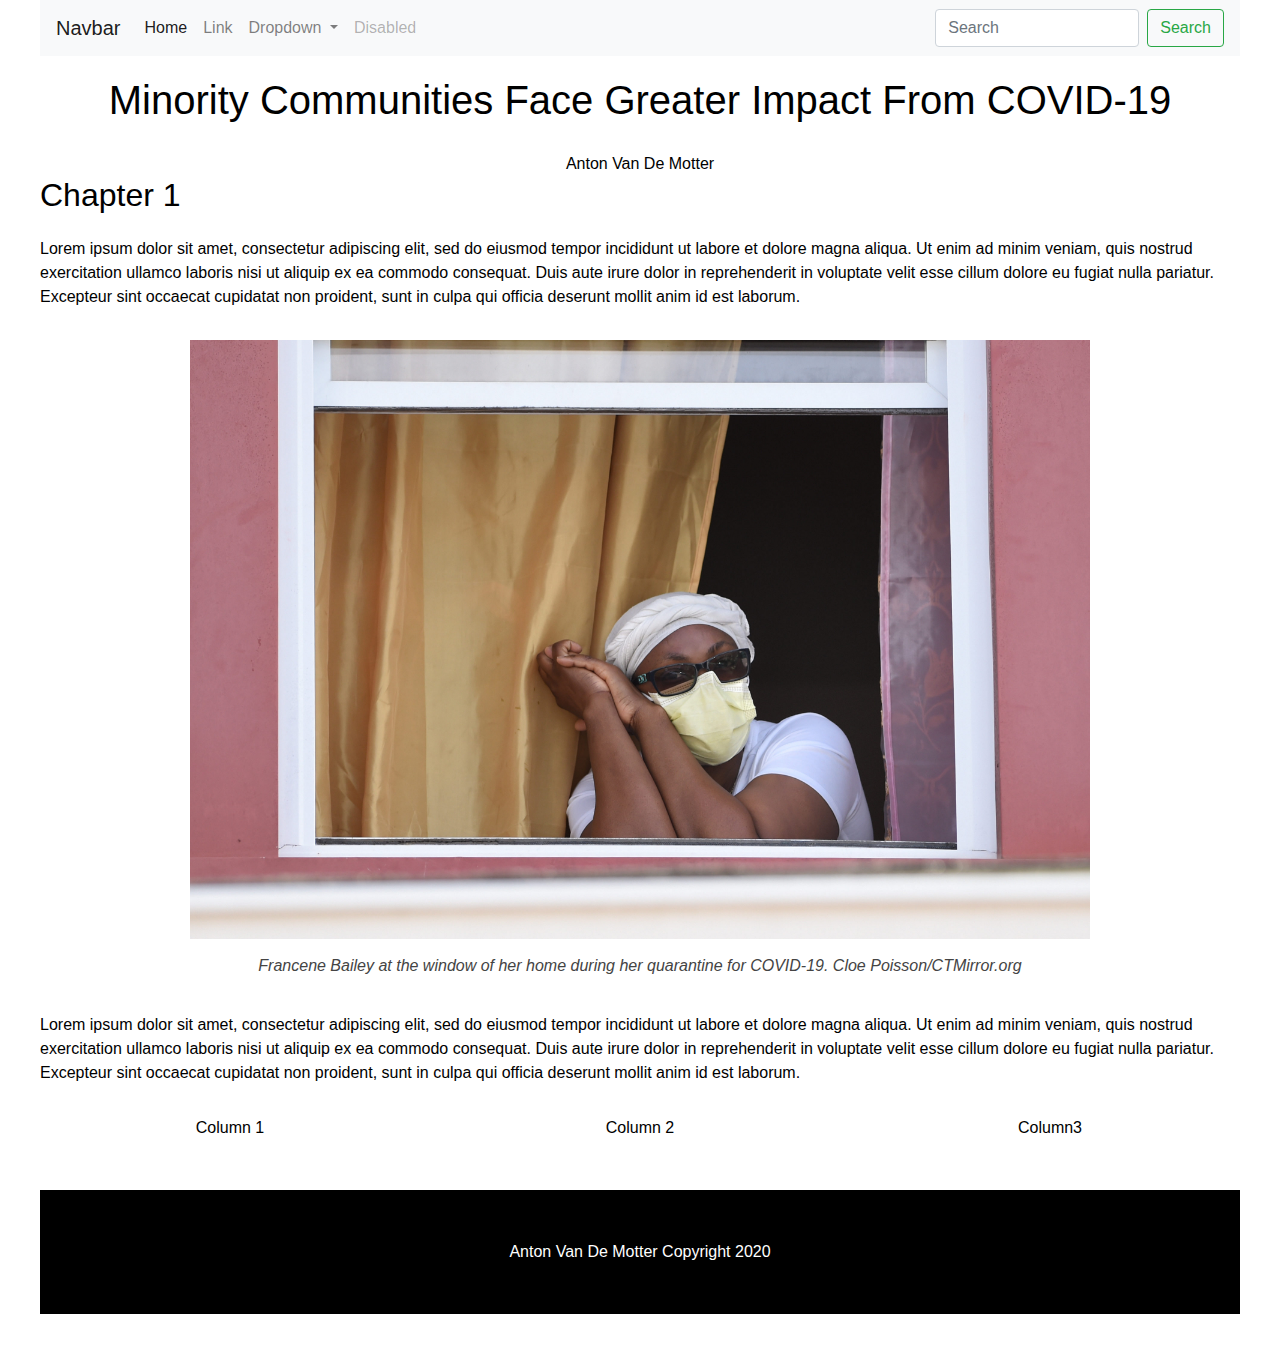
<file: html-frame/index.html>
<!doctype html>

<html lang="en">
<head>
 <meta charset="utf-8">
 <meta name="viewport" content="width=device-width, initial-scale=1, shrink-to-fit=no">

 <title>Minorities and COVID-19</title>
 <meta name="description" content="Multimedia Project">
 <meta name="author" content="Anton Van De Motter">


<link rel="stylesheet" href="https://stackpath.bootstrapcdn.com/bootstrap/4.4.1/css/bootstrap.min.css" integrity="sha384-Vkoo8x4CGsO3+Hhxv8T/Q5PaXtkKtu6ug5TOeNV6gBiFeWPGFN9MuhOf23Q9Ifjh" crossorigin="anonymous">

<link rel="stylesheet" type="text/css" href="style.css">

</head>

<body>

  <div id="container">

    <nav class="navbar navbar-expand-lg navbar-light bg-light">
  <a class="navbar-brand" href="#">Navbar</a>
  <button class="navbar-toggler" type="button" data-toggle="collapse" data-target="#navbarSupportedContent" aria-controls="navbarSupportedContent" aria-expanded="false" aria-label="Toggle navigation">
    <span class="navbar-toggler-icon"></span>
  </button>

  <div class="collapse navbar-collapse" id="navbarSupportedContent">
    <ul class="navbar-nav mr-auto">
      <li class="nav-item active">
        <a class="nav-link" href="#">Home <span class="sr-only">(current)</span></a>
      </li>
      <li class="nav-item">
        <a class="nav-link" href="#">Link</a>
      </li>
      <li class="nav-item dropdown">
        <a class="nav-link dropdown-toggle" href="#" id="navbarDropdown" role="button" data-toggle="dropdown" aria-haspopup="true" aria-expanded="false">
          Dropdown
        </a>
        <div class="dropdown-menu" aria-labelledby="navbarDropdown">
          <a class="dropdown-item" href="#">Action</a>
          <a class="dropdown-item" href="#">Another action</a>
          <div class="dropdown-divider"></div>
          <a class="dropdown-item" href="#">Something else here</a>
        </div>
      </li>
      <li class="nav-item">
        <a class="nav-link disabled" href="#">Disabled</a>
      </li>
    </ul>
    <form class="form-inline my-2 my-lg-0">
      <input class="form-control mr-sm-2" type="search" placeholder="Search" aria-label="Search">
      <button class="btn btn-outline-success my-2 my-sm-0" type="submit">Search</button>
    </form>
  </div>
</nav>

    <h1>Minority Communities Face Greater Impact From COVID-19</h1>
    <div id="byline">Anton Van De Motter</div>
    <h2>Chapter 1</h2>
      <p> Lorem ipsum dolor sit amet, consectetur adipiscing elit, sed do eiusmod tempor incididunt ut labore et dolore magna aliqua. Ut enim ad minim veniam, quis nostrud exercitation ullamco laboris nisi ut aliquip ex ea commodo consequat. Duis aute irure dolor in reprehenderit in voluptate velit esse cillum dolore eu fugiat nulla pariatur. Excepteur sint occaecat cupidatat non proident, sunt in culpa qui officia deserunt mollit anim id est laborum.
      </p>

      <img src="Francene-Bailey-COVID-19.jpg" width="900">
       <figcaption>Francene Bailey at the window of her home during her quarantine for COVID-19. Cloe Poisson/CTMirror.org</figcaption>

      <p> Lorem ipsum dolor sit amet, consectetur adipiscing elit, sed do eiusmod tempor incididunt ut labore et dolore magna aliqua. Ut enim ad minim veniam, quis nostrud exercitation ullamco laboris nisi ut aliquip ex ea commodo consequat. Duis aute irure dolor in reprehenderit in voluptate velit esse cillum dolore eu fugiat nulla pariatur. Excepteur sint occaecat cupidatat non proident, sunt in culpa qui officia deserunt mollit anim id est laborum.
      </p>

      <div class="row">
        <div class="col-md-4">
          Column 1
        </div>
        <div class="col-md-4">
          Column 2
        </div>
        <div class="col-md-4">
         Column3
        </div>
      </div>
      
    <footer>Anton Van De Motter Copyright 2020</footer>
  </div>


<script src="https://code.jquery.com/jquery-3.4.1.slim.min.js" integrity="sha384-J6qa4849blE2+poT4WnyKhv5vZF5SrPo0iEjwBvKU7imGFAV0wwj1yYfoRSJoZ+n" crossorigin="anonymous"></script>
<script src="https://cdn.jsdelivr.net/npm/popper.js@1.16.0/dist/umd/popper.min.js" integrity="sha384-Q6E9RHvbIyZFJoft+2mJbHaEWldlvI9IOYy5n3zV9zzTtmI3UksdQRVvoxMfooAo" crossorigin="anonymous"></script>
<script src="https://stackpath.bootstrapcdn.com/bootstrap/4.4.1/js/bootstrap.min.js" integrity="sha384-wfSDF2E50Y2D1uUdj0O3uMBJnjuUD4Ih7YwaYd1iqfktj0Uod8GCExl3Og8ifwB6" crossorigin="anonymous"></script>

</body>
</html>
</file>
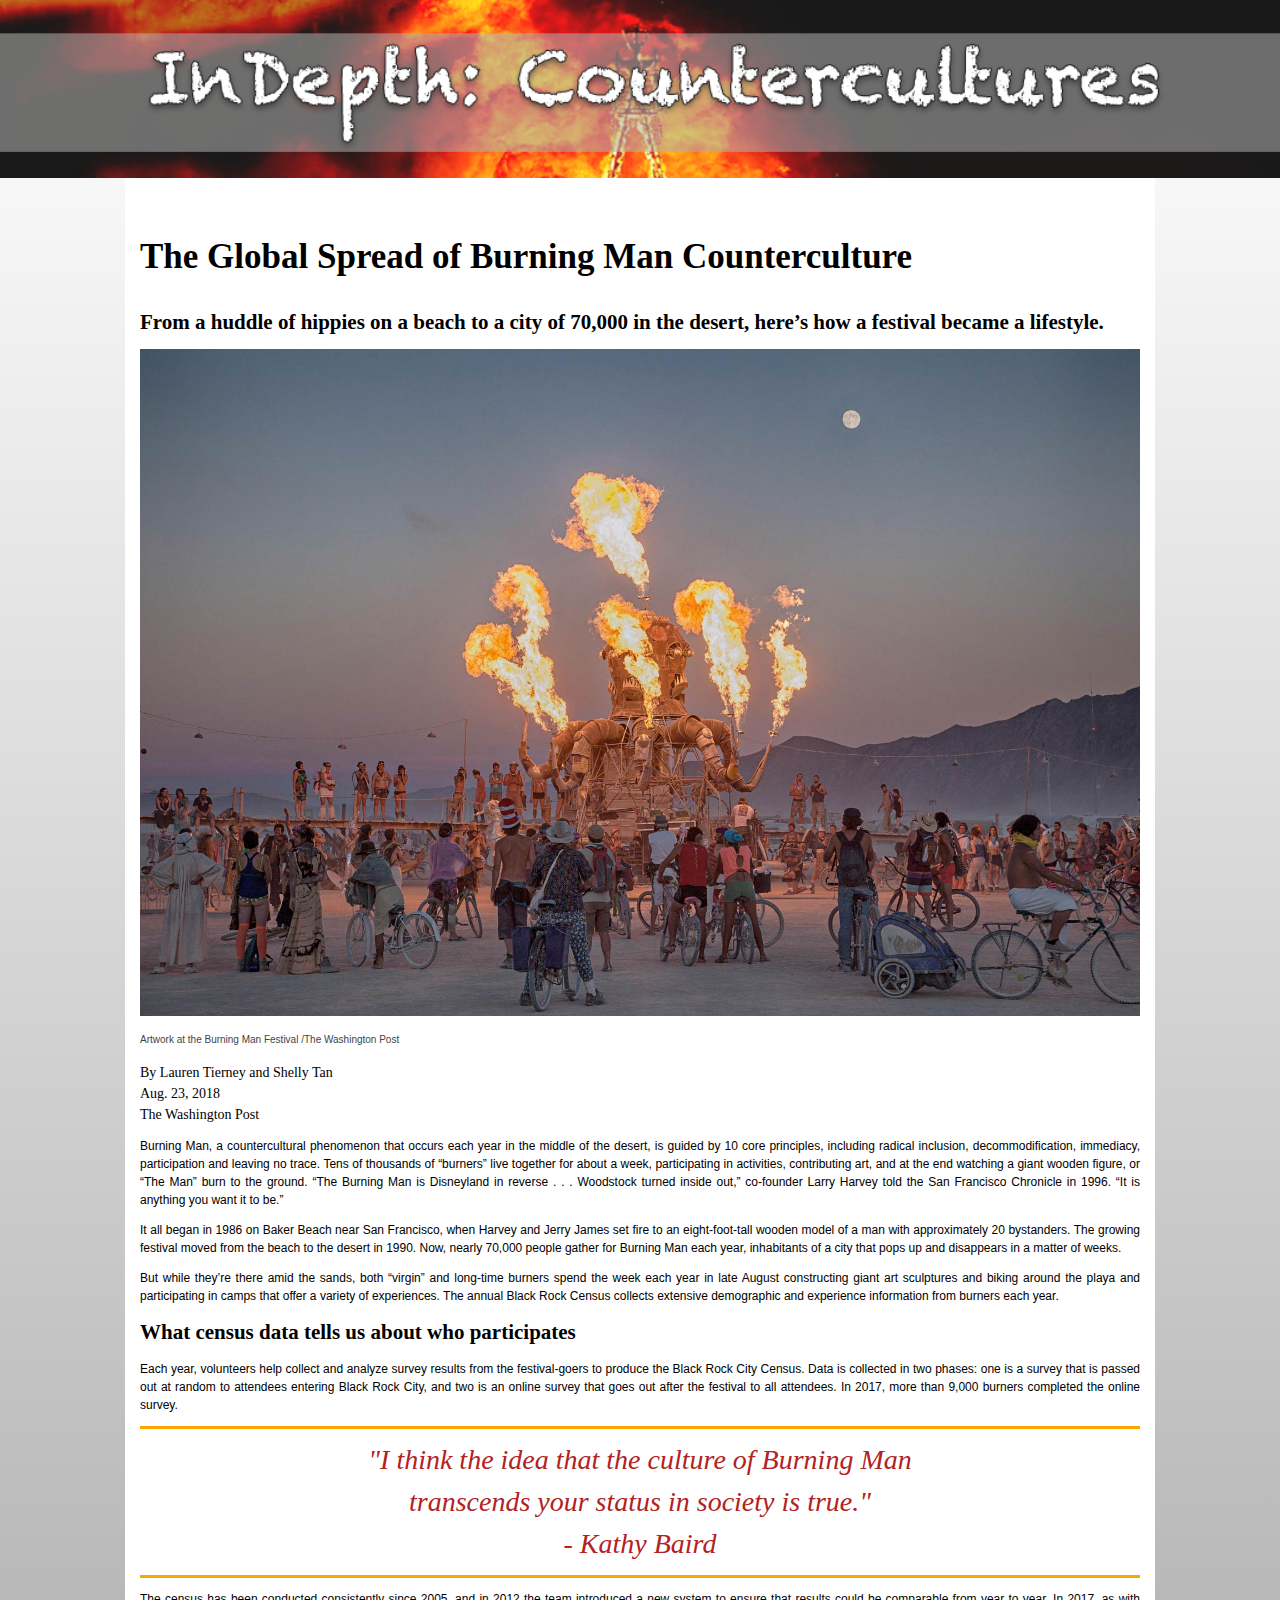
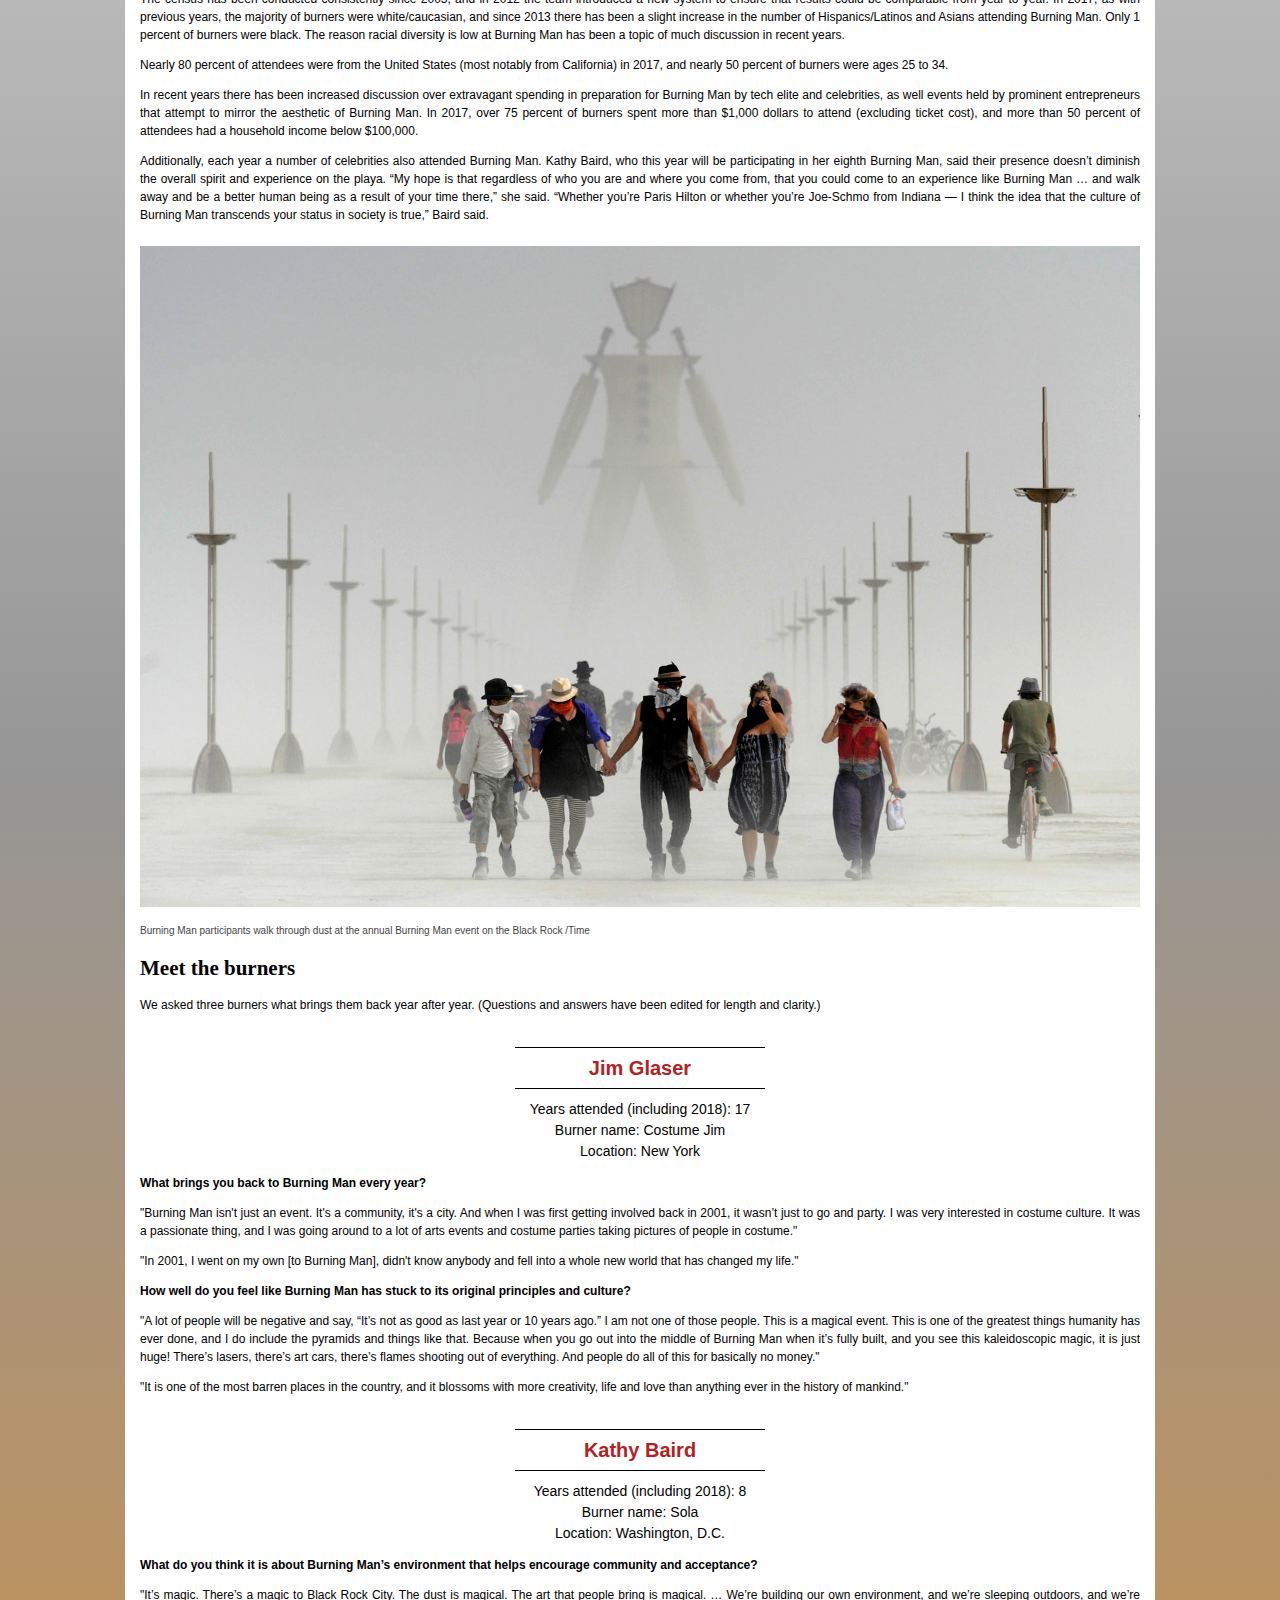
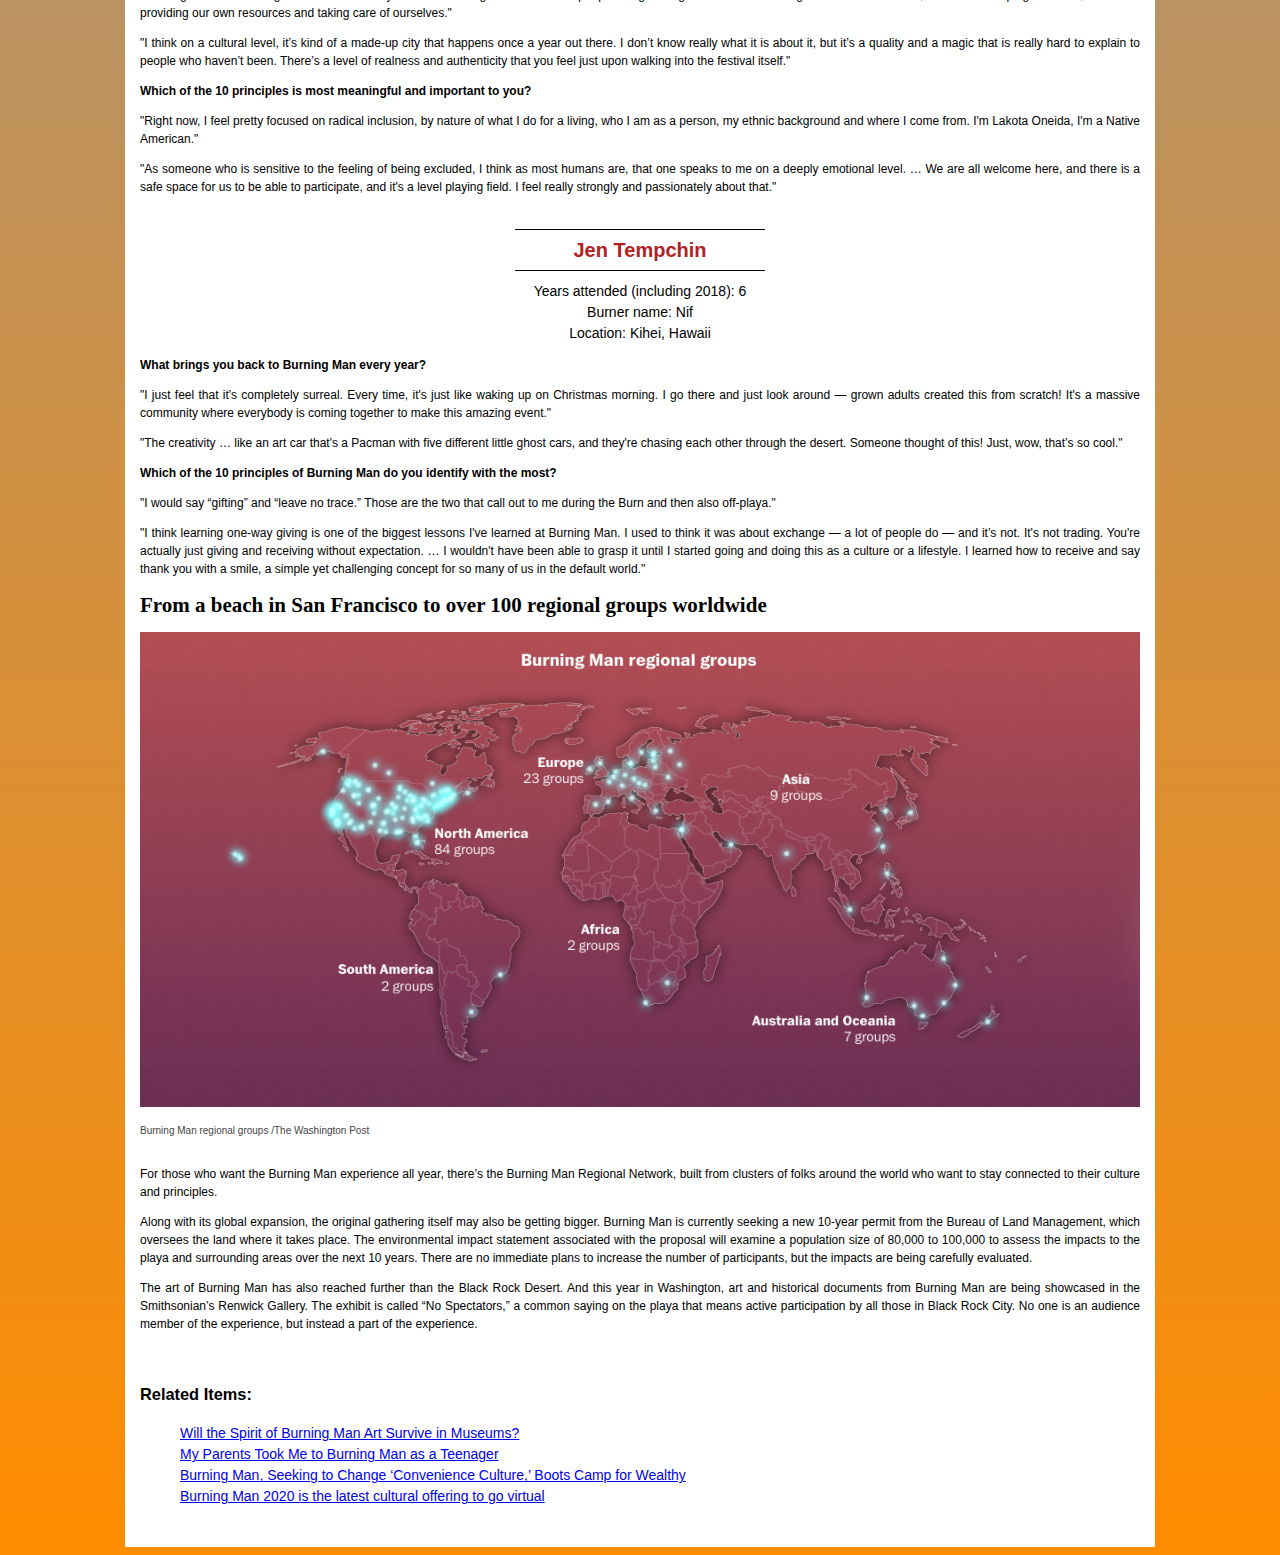
<file: Midterm/index.html>
<!DOCTYPE html>
<html lang="en">

  <head>
    <title>Burning Man</title>
    <link rel="stylesheet" type="text/css" href="style.css">
  </head>

  <body>
    <img src="images/burning-man-banner.png" alt="banner" width="1000" height="200" class="banner">

    <div id= "content">

      <h1>The Global Spread of Burning Man Counterculture</h1>
        <div id="subhead">From a huddle of hippies on a beach to a city of 70,000 in the desert, here’s how a festival became a lifestyle.</div>

      <img src="images/burning-man-splash-image.jpg" class="image">
        <figcaption> Artwork at the Burning Man Festival /The Washington Post </figcaption>

      <div id="byline">
        By Lauren Tierney and Shelly Tan<br>
        Aug. 23, 2018<br>
        The Washington Post
      </div>

<!-- This is where the story starts -->
      <p>
        Burning Man, a countercultural phenomenon that occurs each year in the middle of the desert, is guided
        by 10 core principles, including radical inclusion, decommodification, immediacy, participation and leaving
        no trace. Tens of thousands of “burners” live together for about a week, participating in activities, contributing
        art, and at the end watching a giant wooden figure, or “The Man” burn to the ground. “The Burning Man is Disneyland
        in reverse . . . Woodstock turned inside out,” co-founder Larry Harvey told the San Francisco Chronicle in 1996.
        “It is anything you want it to be.”
      </p>

      <p>
        It all began in 1986 on Baker Beach near San Francisco, when Harvey and Jerry James set fire to an eight-foot-tall
        wooden model of a man with approximately 20 bystanders. The growing festival moved from the beach to the desert in
        1990. Now, nearly 70,000 people gather for Burning Man each year, inhabitants of a city that pops up and disappears
        in a matter of weeks.
      </p>

      <p>
        But while they’re there amid the sands, both “virgin” and long-time burners spend the week each year in late August
        constructing giant art sculptures and biking around the playa and participating in camps that offer a variety of
        experiences. The annual Black Rock Census collects extensive demographic and experience information from burners each year.
      </p>

    <div id="subhead">What census data tells us about who participates</div>

      <p>
        Each year, volunteers help collect and analyze survey results from the festival-goers to produce the Black Rock
        City Census. Data is collected in two phases: one is a survey that is passed out at random to attendees entering
        Black Rock City, and two is an online survey that goes out after the festival to all attendees. In 2017, more than
        9,000 burners completed the online survey.
      </p>

        <blockquote >
            "I think the idea that the culture of Burning Man <br> transcends your status in society is true." <br> - Kathy Baird
        </blockquote>

      <p>
        The census has been conducted consistently since 2005, and in 2012 the team introduced a new system to ensure that
        results could be comparable from year to year. In 2017, as with previous years, the majority of burners were
        white/caucasian, and since 2013 there has been a slight increase in the number of Hispanics/Latinos and Asians
        attending Burning Man. Only 1 percent of burners were black. The reason racial diversity is low at Burning Man has
        been a topic of much discussion in recent years.
      </p>

      <p>
        Nearly 80 percent of attendees were from the United States (most notably from California) in 2017, and nearly 50 percent
        of burners were ages 25 to 34.
      </p>

      <p>
        In recent years there has been increased discussion over extravagant spending in preparation for Burning Man by tech elite
        and celebrities, as well events held by prominent entrepreneurs that attempt to mirror the aesthetic of Burning Man. In
        2017, over 75 percent of burners spent more than $1,000 dollars to attend (excluding ticket cost), and more than 50 percent
        of attendees had a household income below $100,000.
      </p>

      <p>
        Additionally, each year a number of celebrities also attended Burning Man. Kathy Baird, who this year will be participating
        in her eighth Burning Man, said their presence doesn’t diminish the overall spirit and experience on the playa. “My hope is
        that regardless of who you are and where you come from, that you could come to an experience like Burning Man … and walk
        away and be a better human being as a result of your time there,” she said. “Whether you’re Paris Hilton or whether you’re
        Joe-Schmo from Indiana — I think the idea that the culture of Burning Man transcends your status in society is true,” Baird said.
      </p>

        <img src="images/burning-man-time-photo.jpg" class="image">
          <figcaption>  Burning Man participants walk through dust at the annual Burning Man event on the Black Rock /Time </figcaption>

<!--This is the section with interviews -->
      <div id="subhead">Meet the burners</div>

      <p>
        We asked three burners what brings them back year after year. (Questions and answers have been edited for length and clarity.)
      </p>
      <br>

      <div class="name">Jim Glaser</div>
        <ul class="info">
          <li>Years attended (including 2018): 17</li>
          <li>Burner name: Costume Jim</li>
          <li>Location: New York</li>
        </ul>

    <p><strong>What brings you back to Burning Man every year?</strong></p>

      <p>
        "Burning Man isn't just an event. It's a community, it's a city. And when I was first getting involved back in 2001,
        it wasn’t just to go and party. I was very interested in costume culture. It was a passionate thing, and I was going
        around to a lot of arts events and costume parties taking pictures of people in costume."
      </p>

      <p>
        "In 2001, I went on my own [to Burning Man], didn't know anybody and fell into a whole new world that has changed my life."
      </p>

    <p><strong>How well do you feel like Burning Man has stuck to its original principles and culture?</strong></p>

      <p>
        "A lot of people will be negative and say, “It’s not as good as last year or 10 years ago.” I am not one of those people.
        This is a magical event. This is one of the greatest things humanity has ever done, and I do include the pyramids and things
        like that. Because when you go out into the middle of Burning Man when it’s fully built, and you see this kaleidoscopic
        magic, it is just huge! There’s lasers, there’s art cars, there’s flames shooting out of everything. And people do all of
        this for basically no money."
      </p>

      <p>
        "It is one of the most barren places in the country, and it blossoms with more creativity, life and love than anything ever
        in the history of mankind."
      </p>
      <br>

      <div class="name">Kathy Baird</div>
        <ul class="info">
          <li>Years attended (including 2018): 8</li>
          <li>Burner name: Sola</li>
          <li>Location: Washington, D.C.</li>
        </ul>

    <p><strong>What do you think it is about Burning Man’s environment that helps encourage community and acceptance?</strong></p>

      <p>
        "It’s magic. There’s a magic to Black Rock City. The dust is magical. The art that people bring is magical. … We’re
        building our own environment, and we’re sleeping outdoors, and we’re providing our own resources and taking care of ourselves."
      </p>

      <p>
        "I think on a cultural level, it’s kind of a made-up city that happens once a year out there. I don’t know really what
        it is about it, but it’s a quality and a magic that is really hard to explain to people who haven’t been. There’s a level
        of realness and authenticity that you feel just upon walking into the festival itself."
      </p>

    <p><strong>Which of the 10 principles is most meaningful and important to you?</strong></p>

      <p>
        "Right now, I feel pretty focused on radical inclusion, by nature of what I do for a living, who I am as a person, my ethnic
        background and where I come from. I'm Lakota Oneida, I'm a Native American."
      </p>

      <p>
        "As someone who is sensitive to the feeling of being excluded, I think as most humans are, that one speaks to me on a deeply
        emotional level. … We are all welcome here, and there is a safe space for us to be able to participate, and it's a level
        playing field. I feel really strongly and passionately about that."
      </p>
      <br>

      <div class="name">Jen Tempchin</div>
        <ul class="info">
          <li>Years attended (including 2018): 6</li>
          <li>Burner name: Nif</li>
          <li>Location: Kihei, Hawaii</li>
        </ul>

    <p><strong>What brings you back to Burning Man every year?</strong></p>

      <p>
        "I just feel that it's completely surreal. Every time, it's just like waking up on Christmas morning. I go there and just
        look around — grown adults created this from scratch! It's a massive community where everybody is coming together to make
        this amazing event."
      </p>

      <p>
        "The creativity … like an art car that's a Pacman with five different little ghost cars, and they're chasing each other
        through the desert. Someone thought of this! Just, wow, that’s so cool."
      </p>

    <p><strong>Which of the 10 principles of Burning Man do you identify with the most?</strong></p>

      <p>
        "I would say “gifting” and “leave no trace.” Those are the two that call out to me during the Burn and then also off-playa."
      </p>

      <p>
        "I think learning one-way giving is one of the biggest lessons I've learned at Burning Man. I used to think it was about
        exchange — a lot of people do — and it’s not. It's not trading. You're actually just giving and receiving without
        expectation. … I wouldn't have been able to grasp it until I started going and doing this as a culture or a lifestyle. I
        learned how to receive and say thank you with a smile, a simple yet challenging concept for so many of us in the default world."
      </p>


      <div id="subhead">From a beach in San Francisco to over 100 regional groups worldwide</div>

        <img src="images/burning-man-map.png" class="image">
          <figcaption>  Burning Man regional groups /The Washington Post </figcaption>

      <p>
        For those who want the Burning Man experience all year, there’s the Burning Man Regional Network, built from clusters of
        folks around the world who want to stay connected to their culture and principles.
      </p>

      <p>
        Along with its global expansion, the original gathering itself may also be getting bigger. Burning Man is currently seeking
        a new 10-year permit from the Bureau of Land Management, which oversees the land where it takes place. The environmental
        impact statement associated with the proposal will examine a population size of 80,000 to 100,000 to assess the impacts to
        the playa and surrounding areas over the next 10 years. There are no immediate plans to increase the number of participants, but
        the impacts are being carefully evaluated.
      </p>

      <p>
        The art of Burning Man has also reached further than the Black Rock Desert. And this year in Washington, art and historical
        documents from Burning Man are being showcased in the Smithsonian’s Renwick Gallery. The exhibit is called “No Spectators,” a
        common saying on the playa that means active participation by all those in Black Rock City. No one is an audience member of
        the experience, but instead a part of the experience.
      </p>
      <br>
<!-- This is the list of related stories -->
      <h3>Related Items:</h3>
        <ul class="related">
          <li><a href="https://www.nytimes.com/2018/03/23/arts/design/burning-man-art-renwick-gallery.html" target="_new">Will the Spirit of Burning Man Art Survive in Museums?</a></li>
          <li><a href="https://www.vogue.com/article/burning-man-festival-with-family-teenagers" target="_new">My Parents Took Me to Burning Man as a Teenager</a></li>
          <li><a href="https://www.nytimes.com/2019/02/15/business/burning-man-tickets.html" target="_new">Burning Man, Seeking to Change ‘Convenience Culture,’ Boots Camp for Wealthy</a></li>
          <li><a href="https://www.washingtonpost.com/lifestyle/travel/burning-man-2020-is-the-latest-cultural-offering-to-go-virtual/2020/04/14/2f92c4a0-7e6e-11ea-9040-68981f488eed_story.html" target="_new">Burning Man 2020 is the latest cultural offering to go virtual</a></li>
        </ul>

    </div>
  </body>
</html>
</file>
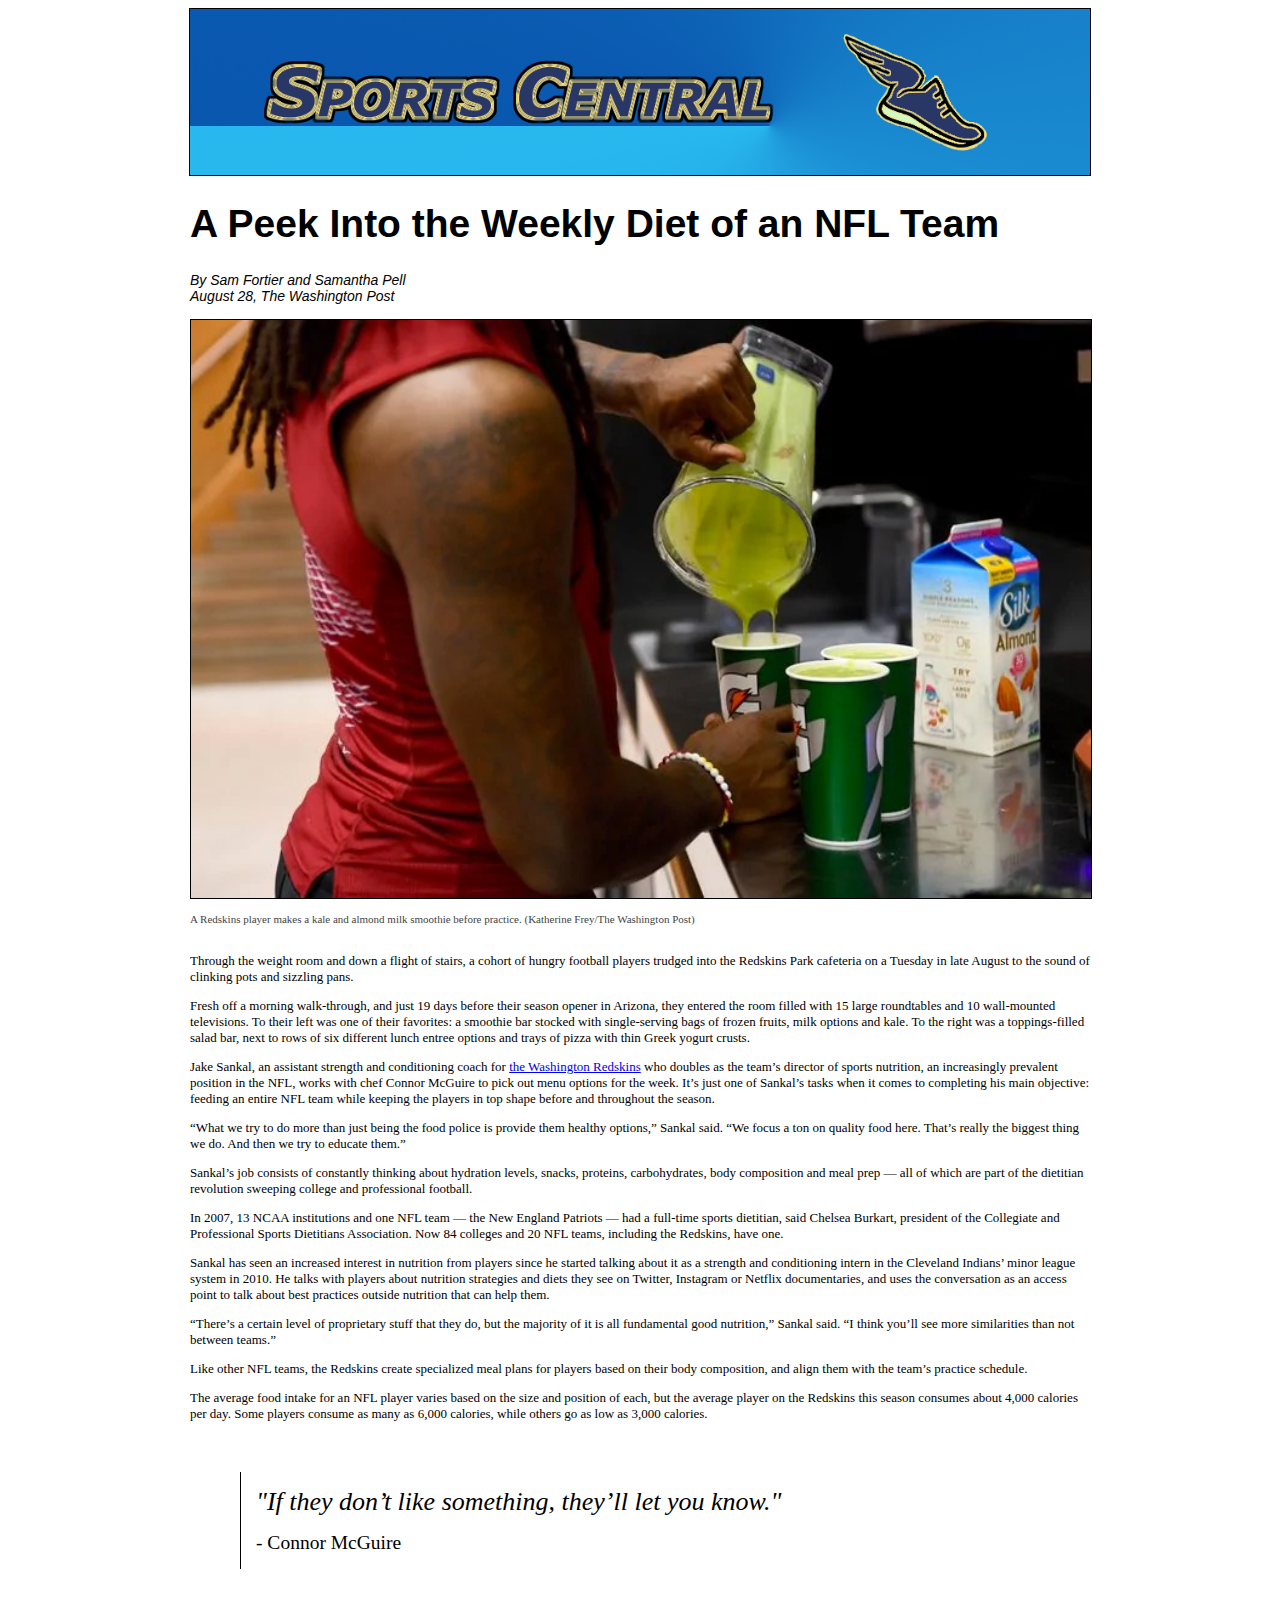
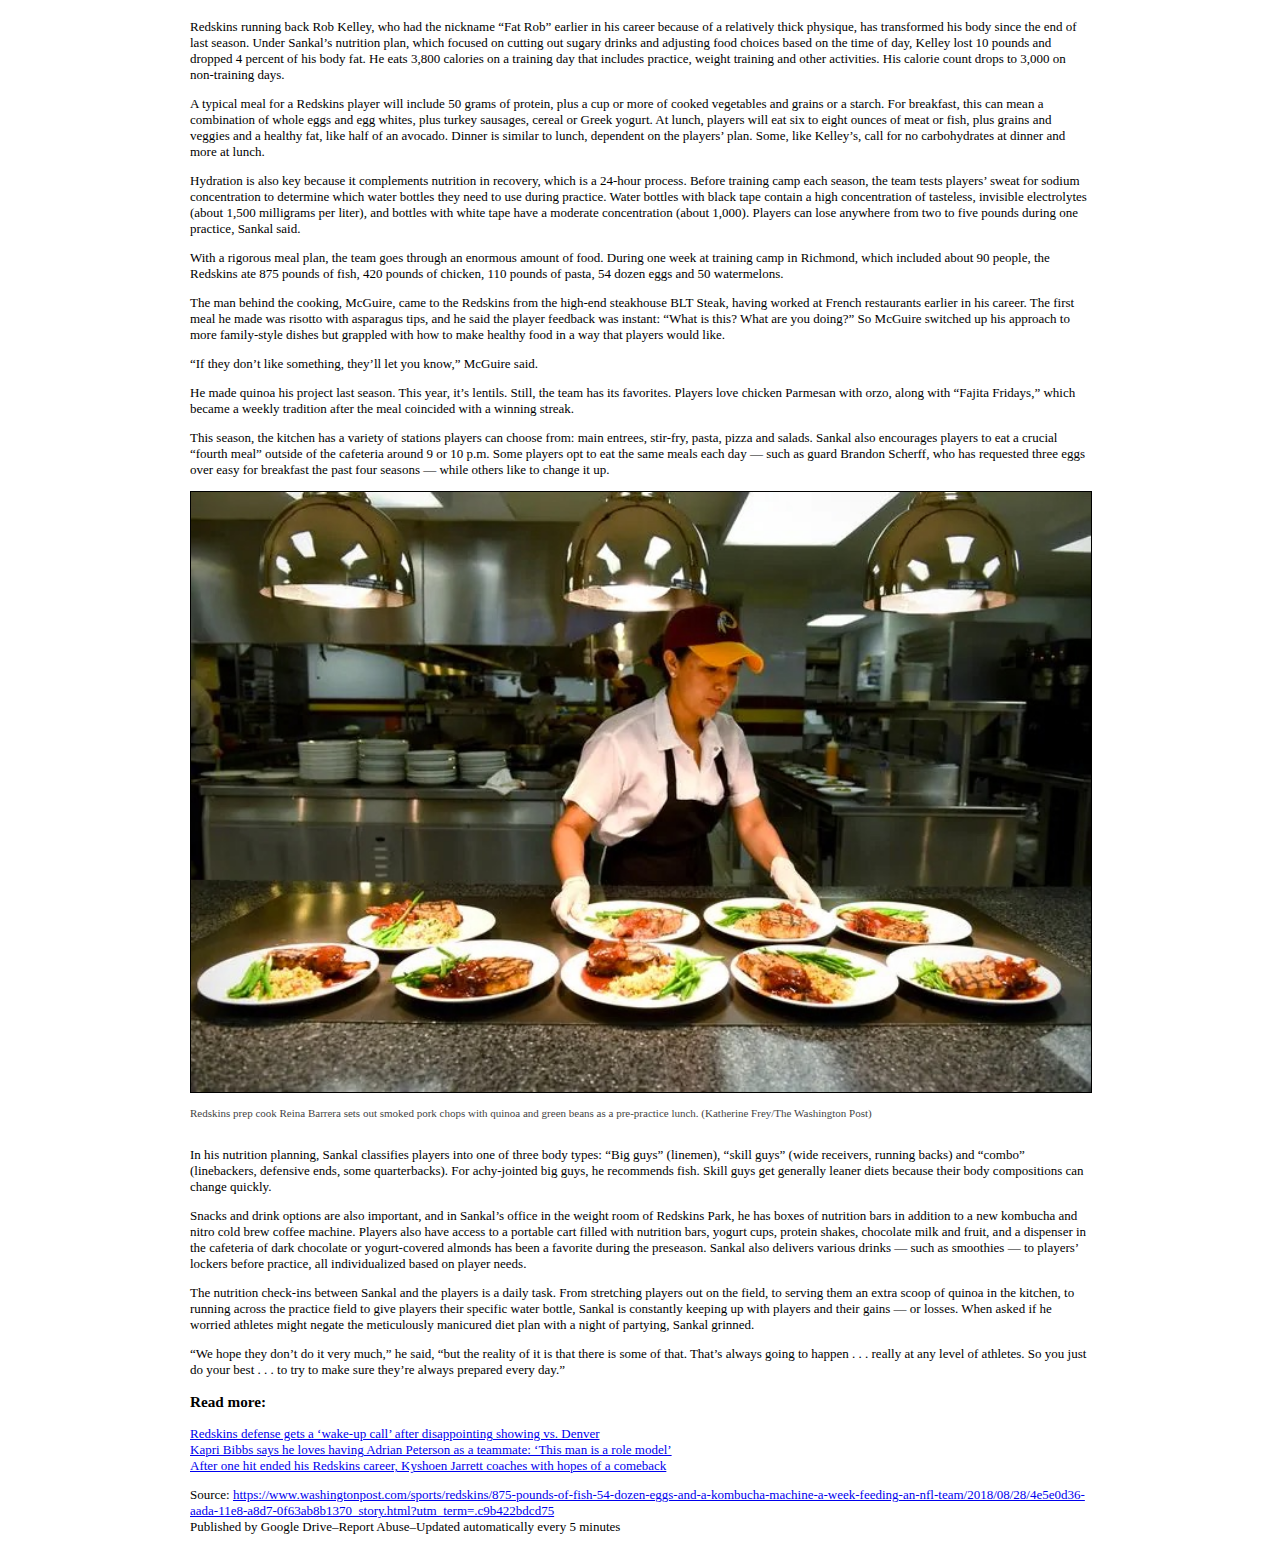
<file: VanDeMotterLayout/index.html>
<!DOCTYPE html>
<html lang="en">

  <head>
    <title>Sports Central</title>
    <link rel="stylesheet" type="text/css" href="stylesheet.css">
  </head>

  <body>
    <img src="Images/sportsbanner.png" alt="banner" width="900" height="166" class="banner">

    <div id="content">

      <h1> A Peek Into the Weekly Diet of an NFL Team </h1>

      <div id="byline">By Sam Fortier and Samantha Pell <br>
      August 28, The Washington Post </div>

      <img src="Images/redskins-food-image4.jpg" class="image">
        <figcaption>A Redskins player makes a kale and almond milk smoothie before practice. (Katherine Frey/The Washington Post)</figcaption>


      <p>
        Through the weight room and down a flight of stairs, a cohort of hungry football players trudged into the Redskins Park cafeteria on a
        Tuesday in late August to the sound of clinking pots and sizzling pans.
      </p>

      <p>
        Fresh off a morning walk-through, and just 19 days before their season opener in Arizona, they entered the room filled with 15 large
        roundtables and 10 wall-mounted televisions. To their left was one of their favorites: a smoothie bar stocked with single-serving bags
        of frozen fruits, milk options and kale. To the right was a toppings-filled salad bar, next to rows of six different lunch entree options
        and trays of pizza with thin Greek yogurt crusts.
      </p>

      <p>
        Jake Sankal, an assistant strength and conditioning coach for <a href="https://www.redskins.com" target="_blank">the Washington Redskins</a>
        who doubles as the team’s director of sports nutrition, an increasingly prevalent position in the NFL, works with chef Connor McGuire to pick
        out menu options for the week. It’s just one of Sankal’s tasks when it comes to completing his main objective: feeding an entire NFL team while
        keeping the players in top shape before and throughout the season.
      </p>

      <p>
        “What we try to do more than just being the food police is provide them healthy options,” Sankal said. “We focus a ton on quality food here.
        That’s really the biggest thing we do. And then we try to educate them.”
      </p>

      <p>
        Sankal’s job consists of constantly thinking about hydration levels, snacks, proteins, carbohydrates, body composition and meal prep — all of
        which are part of the dietitian revolution sweeping college and professional football.
      </p>

      <p>
        In 2007, 13 NCAA institutions and one NFL team — the New England Patriots — had a full-time sports dietitian, said Chelsea Burkart, president
        of the Collegiate and Professional Sports Dietitians Association. Now 84 colleges and 20 NFL teams, including the Redskins, have one.
      </p>

      <p>
        Sankal has seen an increased interest in nutrition from players since he started talking about it as a strength and conditioning intern in the
        Cleveland Indians’ minor league system in 2010. He talks with players about nutrition strategies and diets they see on Twitter, Instagram or
        Netflix documentaries, and uses the conversation as an access point to talk about best practices outside nutrition that can help them.
      </p>

      <p>
        “There’s a certain level of proprietary stuff that they do, but the majority of it is all fundamental good nutrition,” Sankal said.
        “I think you’ll see more similarities than not between teams.”
      </p>

      <p>
        Like other NFL teams, the Redskins create specialized meal plans for players based on their body composition, and align them with the team’s practice schedule.
      </p>

      <p>
        The average food intake for an NFL player varies based on the size and position of each, but the average player on the Redskins this season
        consumes about 4,000 calories per day. Some players consume as many as 6,000 calories, while others go as low as 3,000 calories.
      </p>

        <blockquote>
          "If they don’t like something, they’ll let you know." <div class="quote">- Connor McGuire</div>
        </blockquote>

      <p>
        Redskins running back Rob Kelley, who had the nickname “Fat Rob” earlier in his career because of a relatively thick physique, has transformed his body since
        the end of last season. Under Sankal’s nutrition plan, which focused on cutting out sugary drinks and adjusting food choices based on the time of day, Kelley
        lost 10 pounds and dropped 4 percent of his body fat. He eats 3,800 calories on a training day that includes practice, weight training and other activities.
        His calorie count drops to 3,000 on non-training days.
      </p>

      <p>
        A typical meal for a Redskins player will include 50 grams of protein, plus a cup or more of cooked vegetables and grains or a starch. For breakfast, this can
        mean a combination of whole eggs and egg whites, plus turkey sausages, cereal or Greek yogurt. At lunch, players will eat six to eight ounces of meat or fish, plus
        grains and veggies and a healthy fat, like half of an avocado. Dinner is similar to lunch, dependent on the players’ plan. Some, like Kelley’s, call for no
        carbohydrates at dinner and more at lunch.
      </p>

      <p>
        Hydration is also key because it complements nutrition in recovery, which is a 24-hour process. Before training camp each season, the team tests players’ sweat
        for sodium concentration to determine which water bottles they need to use during practice. Water bottles with black tape contain a high concentration of
        tasteless, invisible electrolytes (about 1,500 milligrams per liter), and bottles with white tape have a moderate concentration (about 1,000). Players can lose
        anywhere from two to five pounds during one practice, Sankal said.
      </p>

      <p>
        With a rigorous meal plan, the team goes through an enormous amount of food. During one week at training camp in Richmond, which included about 90 people, the Redskins
        ate 875 pounds of fish, 420 pounds of chicken, 110 pounds of pasta, 54 dozen eggs and 50 watermelons.
      </p>

      <p>
        The man behind the cooking, McGuire, came to the Redskins from the high-end steakhouse BLT Steak, having worked at French restaurants earlier in his career. The first meal
        he made was risotto with asparagus tips, and he said the player feedback was instant: “What is this? What are you doing?” So McGuire switched up his approach to more
        family-style dishes but grappled with how to make healthy food in a way that players would like.
      </p>

      <p>
        “If they don’t like something, they’ll let you know,” McGuire said.
      </p>

      <p>
        He made quinoa his project last season. This year, it’s lentils. Still, the team has its favorites. Players love chicken Parmesan with orzo, along with “Fajita Fridays,” which
        became a weekly tradition after the meal coincided with a winning streak.
      </p>

      <p>
        This season, the kitchen has a variety of stations players can choose from: main entrees, stir-fry, pasta, pizza and salads. Sankal also encourages players to eat a crucial “fourth meal”
        outside of the cafeteria around 9 or 10 p.m. Some players opt to eat the same meals each day — such as guard Brandon Scherff, who has requested three eggs over easy for breakfast the past
        four seasons — while others like to change it up.
      </p>

      <img src="Images/redskins-food-image2.jpg" class="image">
        <figcaption>Redskins prep cook Reina Barrera sets out smoked pork chops with quinoa and green beans as a pre-practice lunch. (Katherine Frey/The Washington Post)</figcaption>

      <p>
        In his nutrition planning, Sankal classifies players into one of three body types: “Big guys” (linemen), “skill guys” (wide receivers, running backs) and “combo” (linebackers, defensive ends, some quarterbacks).
        For achy-jointed big guys, he recommends fish. Skill guys get generally leaner diets because their body compositions can change quickly.
      </p>

      <p>
        Snacks and drink options are also important, and in Sankal’s office in the weight room of Redskins Park, he has boxes of nutrition bars in addition to a new kombucha and nitro cold brew coffee machine.
        Players also have access to a portable cart filled with nutrition bars, yogurt cups, protein shakes, chocolate milk and fruit, and a dispenser in the cafeteria of dark chocolate or yogurt-covered almonds has
        been a favorite during the preseason. Sankal also delivers various drinks — such as smoothies — to players’ lockers before practice, all individualized based on player needs.
      </p>

      <p>
        The nutrition check-ins between Sankal and the players is a daily task. From stretching players out on the field, to serving them an extra scoop of quinoa in the kitchen, to running across the practice field to
        give players their specific water bottle, Sankal is constantly keeping up with players and their gains — or losses. When asked if he worried athletes might negate the meticulously manicured diet plan with a night
        of partying, Sankal grinned.
      </p>

      <p>
        “We hope they don’t do it very much,” he said, “but the reality of it is that there is some of that. That’s always going to happen . . . really at any level of athletes. So you just do your best . . . to try to
        make sure they’re always prepared every day.”
      </p>

      <h3> Read more: </h3>
        <ul class="stories">
          <li><a href="https://www.washingtonpost.com/sports/redskins/redskins-defense-gets-a-wake-up-call-after-disappointing-showing-versus-broncos/2018/08/24/027ca0bc-a7c4-11e8-a656-943eefab5daf_story.html" target="_blank">Redskins defense gets a ‘wake-up call’ after disappointing showing vs. Denver</a></li>
          <li><a href="https://www.washingtonpost.com/news/football-insider/wp/2018/08/22/kapri-bibbs-says-he-loves-having-adrian-peterson-as-a-teammate-this-man-is-a-role-model/?itid=lk_inline_manual_46" target="_blank">Kapri Bibbs says he loves having Adrian Peterson as a teammate: ‘This man is a role model’</a></li>
          <li><a href="https://www.washingtonpost.com/sports/redskins/after-one-hit-ended-his-redskins-career-kyshoen-jarrett-coaches-with-hopes-of-a-comeback/2018/08/24/4d7ef652-a6f5-11e8-a656-943eefab5daf_story.html?itid=lk_inline_manual_47" target="_blank">After one hit ended his Redskins career, Kyshoen Jarrett coaches with hopes of a comeback</a></li>
        </ul>

      <p>
        Source:
        <a href="https://www.washingtonpost.com/sports/redskins/875-pounds-of-fish-54-dozen-eggs-and-a-kombucha-machine-a-week-feeding-an-nfl-team/2018/08/28/4e5e0d36-aada-11e8-a8d7-0f63ab8b1370_story.html?utm_term=.c9b422bdcd75" target="_blank">
          https://www.washingtonpost.com/sports/redskins/875-pounds-of-fish-54-dozen-eggs-and-a-kombucha-machine-a-week-feeding-an-nfl-team/2018/08/28/4e5e0d36-aada-11e8-a8d7-0f63ab8b1370_story.html?utm_term=.c9b422bdcd75</a><br>
        Published by Google Drive–Report Abuse–Updated automatically every 5 minutes
      </p>

    </div>

  </body>

</html>
</file>
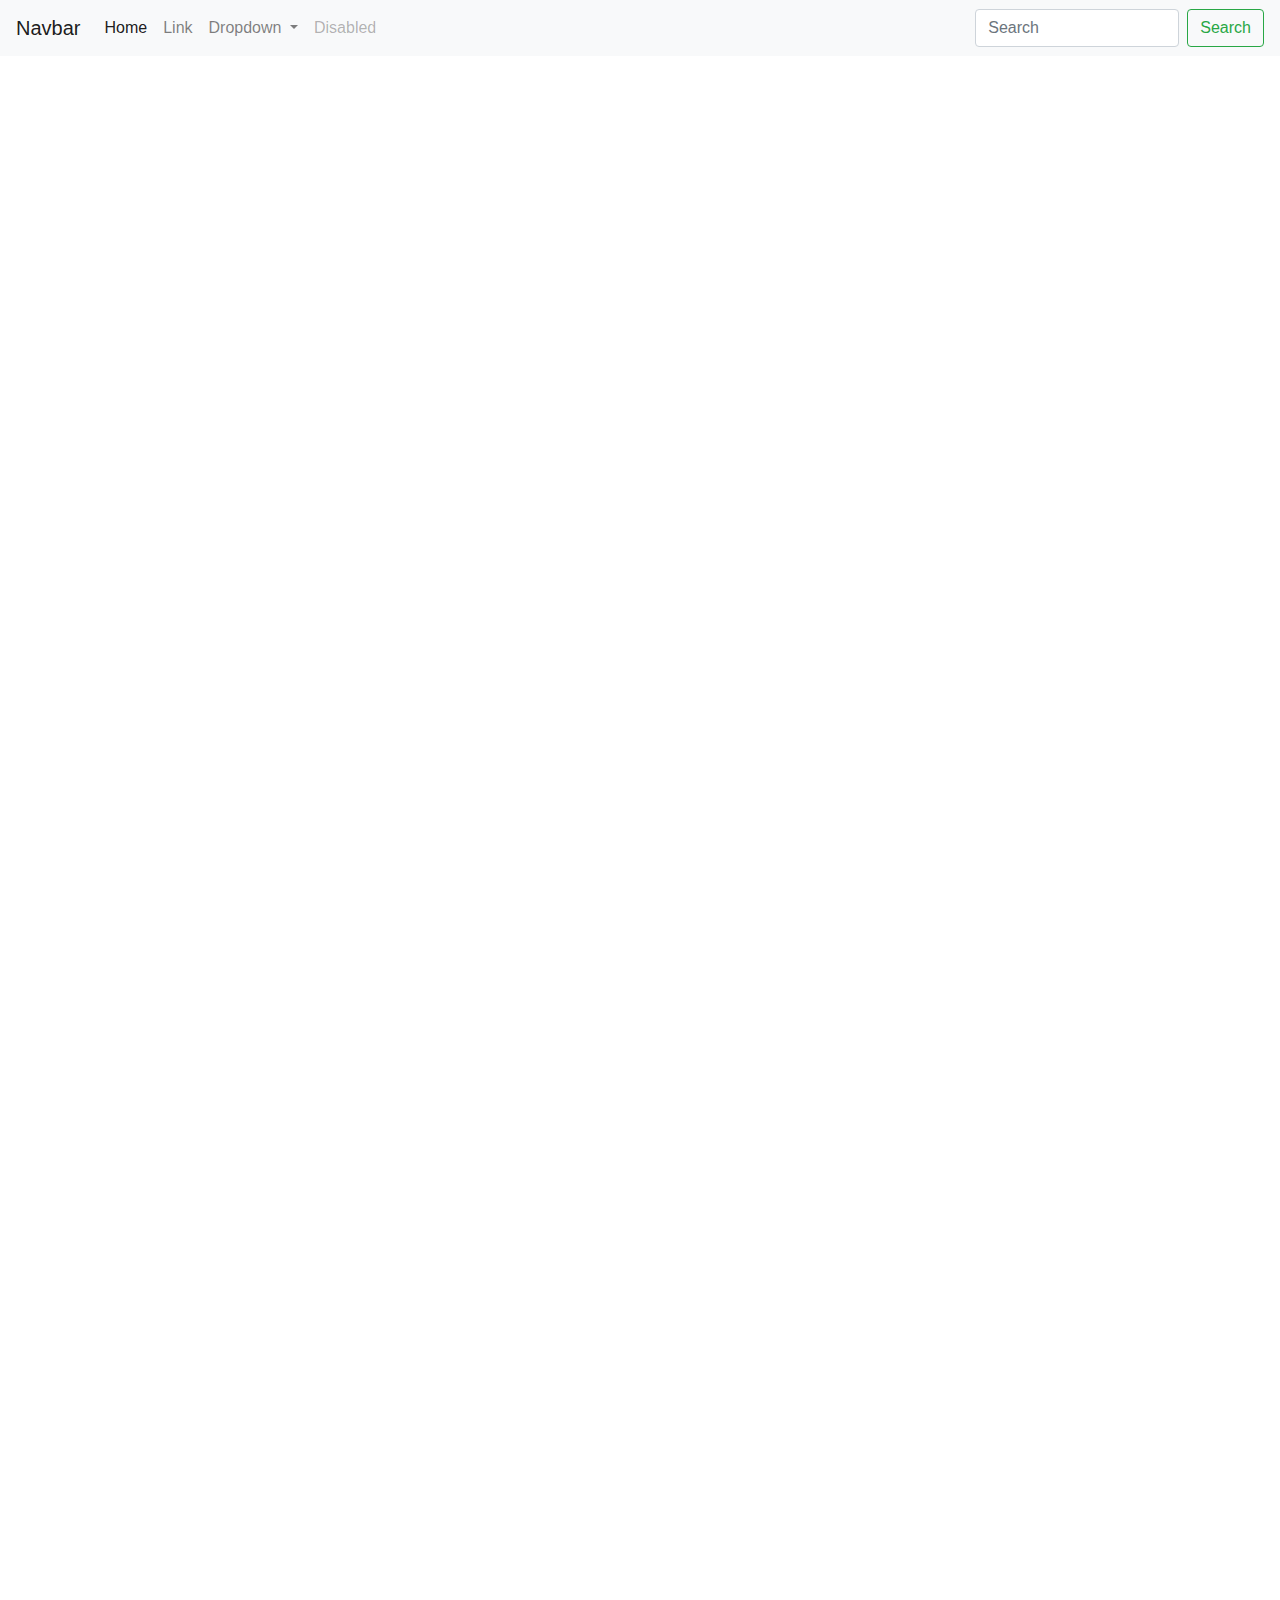
<file: data-viz/inclass-graphics.html>
<!DOCTYPE html>

<html lang="en">
<head>
 <meta charset="utf-8">
 <meta name="viewport" content="width=device-width, initial-scale=1, shrink-to-fit=no">

 <title>Data visualization</title>
 <meta name="description" content="Data visualization">
 <meta name="author" content="Anton Van De Motter">


<link rel="stylesheet" href="https://stackpath.bootstrapcdn.com/bootstrap/4.4.1/css/bootstrap.min.css" integrity="sha384-Vkoo8x4CGsO3+Hhxv8T/Q5PaXtkKtu6ug5TOeNV6gBiFeWPGFN9MuhOf23Q9Ifjh" crossorigin="anonymous">

<link rel="stylesheet" type="text/css" href="style.css">

</head>
<body>
  <nav class="navbar navbar-expand-lg navbar-light bg-light">
   <a class="navbar-brand" href="#">Navbar</a>
   <button class="navbar-toggler" type="button" data-toggle="collapse" data-target="#navbarSupportedContent" aria-controls="navbarSupportedContent" aria-expanded="false" aria-label="Toggle navigation">
     <span class="navbar-toggler-icon"></span>
   </button>

   <div class="collapse navbar-collapse" id="navbarSupportedContent">
     <ul class="navbar-nav mr-auto">
       <li class="nav-item active">
         <a class="nav-link" href="#">Home <span class="sr-only">(current)</span></a>
       </li>
       <li class="nav-item">
         <a class="nav-link" href="#">Link</a>
       </li>
       <li class="nav-item dropdown">
         <a class="nav-link dropdown-toggle" href="#" id="navbarDropdown" role="button" data-toggle="dropdown" aria-haspopup="true" aria-expanded="false">
           Dropdown
         </a>
         <div class="dropdown-menu" aria-labelledby="navbarDropdown">
           <a class="dropdown-item" href="#">Action</a>
           <a class="dropdown-item" href="#">Another action</a>
           <div class="dropdown-divider"></div>
           <a class="dropdown-item" href="#">Something else here</a>
         </div>
       </li>
       <li class="nav-item">
         <a class="nav-link disabled" href="#" tabindex="-1" aria-disabled="true">Disabled</a>
       </li>
     </ul>
     <form class="form-inline my-2 my-lg-0">
       <input class="form-control mr-sm-2" type="search" placeholder="Search" aria-label="Search">
       <button class="btn btn-outline-success my-2 my-sm-0" type="submit">Search</button>
     </form>
   </div>
  </nav>

<div class="container">
  <br><br>
  <iframe title="Indoor and outdoor heat index during Baltimore heat wave, July 16-22, 2019" aria-label="Interactive line chart" id="datawrapper-chart-m8tqd" src="https://datawrapper.dwcdn.net/m8tqd/2/" scrolling="no" frameborder="0" style="width: 0; min-width: 100% !important; border: none;" height="802"></iframe><script type="text/javascript">!function(){"use strict";window.addEventListener("message",(function(a){if(void 0!==a.data["datawrapper-height"])for(var e in a.data["datawrapper-height"]){var t=document.getElementById("datawrapper-chart-"+e)||document.querySelector("iframe[src*='"+e+"']");t&&(t.style.height=a.data["datawrapper-height"][e]+"px")}}))}();
</script>
<br><br>
<iframe title="Baltimore has more than its share of heat-related deaths in Maryland" aria-label="Grouped Bars" id="datawrapper-chart-Jl9cU" src="https://datawrapper.dwcdn.net/Jl9cU/1/" scrolling="no" frameborder="0" style="width: 0; min-width: 100% !important; border: none;" height="527"></iframe><script type="text/javascript">!function(){"use strict";window.addEventListener("message",(function(a){if(void 0!==a.data["datawrapper-height"])for(var e in a.data["datawrapper-height"]){var t=document.getElementById("datawrapper-chart-"+e)||document.querySelector("iframe[src*='"+e+"']");t&&(t.style.height=a.data["datawrapper-height"][e]+"px")}}))}();
</script>
<br><br>
<iframe title="Projected number of extreme heat events in Maryland for the year 2040" aria-label="map" id="datawrapper-chart-9nAuO" src="https://datawrapper.dwcdn.net/9nAuO/1/" scrolling="no" frameborder="0" style="width: 0; min-width: 100% !important; border: none;" height="407"></iframe><script type="text/javascript">!function(){"use strict";window.addEventListener("message",(function(a){if(void 0!==a.data["datawrapper-height"])for(var e in a.data["datawrapper-height"]){var t=document.getElementById("datawrapper-chart-"+e)||document.querySelector("iframe[src*='"+e+"']");t&&(t.style.height=a.data["datawrapper-height"][e]+"px")}}))}();
</script>

</div>



 <script src="https://code.jquery.com/jquery-3.4.1.slim.min.js" integrity="sha384-J6qa4849blE2+poT4WnyKhv5vZF5SrPo0iEjwBvKU7imGFAV0wwj1yYfoRSJoZ+n" crossorigin="anonymous"></script>
 <script src="https://cdn.jsdelivr.net/npm/popper.js@1.16.0/dist/umd/popper.min.js" integrity="sha384-Q6E9RHvbIyZFJoft+2mJbHaEWldlvI9IOYy5n3zV9zzTtmI3UksdQRVvoxMfooAo" crossorigin="anonymous"></script>
 <script src="https://stackpath.bootstrapcdn.com/bootstrap/4.4.1/js/bootstrap.min.js" integrity="sha384-wfSDF2E50Y2D1uUdj0O3uMBJnjuUD4Ih7YwaYd1iqfktj0Uod8GCExl3Og8ifwB6" crossorigin="anonymous"></script>

</body>
</html>
</file>
<file: html-frame/style.css>
Body {
  font-family: Helvetica, arial, sans-serif;
  font-size: 1em;
  color: #000000;
  font-weight: 400;
  text-align: center;
}

#container {
  width: 100%;
  max-width: 1200px;
  margin: 0 auto;
  padding-bottom: 50px;
  text-align: center;
}

h1 {
  text-align: center;
  padding-top: 20px;
  padding-bottom: 20px;
}

h2 {
  text-align: left;
}

#byline {
  text-align: center;
}

footer {
  text-align: center;
  background-color: #000000;
  color: #FFFFFF;
  padding-top: 50px;
  padding-bottom: 50px;
  position: sticky;
  margin-top: 50px;
}

img {
  text-align: center;
}

figcaption {
  text-align: center;
  padding-top: 15px;
  padding-bottom: 20px;
  color: #444;
  font-style: italic;
}

p {
  text-align: left;
  padding: 15px 0px;
}
</file>
<file: Midterm/style.css>
Body {
  font-family: Helvetica, Arial, sans-serif;
  font-size: 14px;
  color: #000000;
  font-weight: 400;
  background-image: linear-gradient(#FFFFFF, #969696, #FF8C00);
}

.banner {
  margin: 0 auto;
  text-align: center;
  display: block;
  position: fixed;
  left: 0;
  right: 0;
  top: 0;
  width: 100%;
  height: auto;
  opacity: .9;
}
#content {
  width: 100%;
  max-width: 1000px;
  margin: 0 auto;
  padding-top: 200px;
  padding-bottom: 40px;
  padding-left:15px;
  padding-right: 15px;
  line-height: 1.5;
  background-color: #FFFFFF;
}

h1 {
  font-family: Georgia, "Times New Roman", Times, serif;
  font-size: 2.5em;
  width:100%;
}

#subhead {
  font-family: Georgia, "Times New Roman", Times, serif;
  font-size: 1.5em;
  font-weight: 600;
}

#byline {
  font-family: Georgia, "Times New Roman", Times, serif;
  font-size: 1em;
}

p {
  font-family: Helvetica, Arial, sans-serif;
  font-size: 12px;
  width: 1000px;
  text-align:justify;
  display: block;
}

.name {
  font-weight: 600;
  font-family: Helvetica, Arial, sans-serif;
  font-size: 20px;
  margin: 0 auto;
  text-align:center;
  padding-top: 5px;
  padding-bottom: 5px;
  color: #B22222;
  border-top: 1px solid #000000;
  border-bottom: 1px solid #000000;
  width: 250px;
}

.info {
  list-style-type: none;
  padding-top: 10px;
  padding-left: 0;
  padding-right: 0;
  padding-bottom: 0;
  margin: 0 auto;
  font-family: Helvetica, Arial, sans-serif;
  font-size: 14px;
  text-align: center;
  width: 250px;
}

.image {
  width: 1000px;
  margin: 0 auto;
  padding-top: 10px;
}

figcaption {
  font-size: 10px;
  color: 	#444;
  padding-top: 10px;
  padding-bottom: 15px;
}

blockquote {
  color: #B22222;
  font-size: 2em;
  font-family: Georgia, "Times New Roman", Times, serif;
  font-style: italic;
  width: 1000px;
  text-align: center;
  margin: 0 auto;
  padding: 10px 0px;
  border-top: 3px solid	#FFA500;
  border-bottom: 3px solid	#FFA500;
}

.related {
  list-style-type: none;
  padding-left: 20;
  margin: 0;
}
</file>
<file: VanDeMotterLayout/stylesheet.css>
/*Style for Midterm Review*/

Body {
  font-family: Georgia, "Times New Roman", Times, serif;
  font-size: 13px;
  color: #000000;
  font-weight: 400;
}

.banner {
  margin: 0 auto;
  text-align: center;
  display: block;
  border: 1px solid #000000;
 }

#content {
  width: 900px;
  margin: 0 auto;
}

h1 {
  font-family: Helvetica, sans-serif;;
  font-size: 3em;
}

#byline {
  font-family: Helvetica, sans-serif;
  font-size: 14px;
  font-style: italic;
  margin-bottom: 15px;
}

p {
  font-family: Georgia, "Times New Roman," Times, serif;
  font-size: 13px;
 }

.image {
  width: 100%;
  z-index: 0;
  margin: 0 auto;
  border: 1px solid #000000;
}

figcaption {
  font-size: 11px;
  color: 	#444;
  padding-top: 10px;
  padding-bottom: 15px;
}

blockquote {
  font-size: 2em;
  font-style: italic;
  margin: 50px;
  padding: 15px;
  border-left: 1px solid #000000;
  text-align: left;
}

.stories {
  list-style-type: none;
  padding: 0;
  margin: 0;
}

.quote {
  font-size: .75em;
  font-style: normal;
  padding-top: 15px;
}
</file>
<file: data-viz/style.css>
Body {
  font-family: Helvetica, arial, sans-serif;
  font-size: 1em;
  color: #000000;
  font-weight: 400;
  text-align: center;
}

.container {
  width: 100%;
  max-width: 1200px;
  margin: 0 auto;
  padding-bottom: 50px;
  text-align: center;
}
</file>
